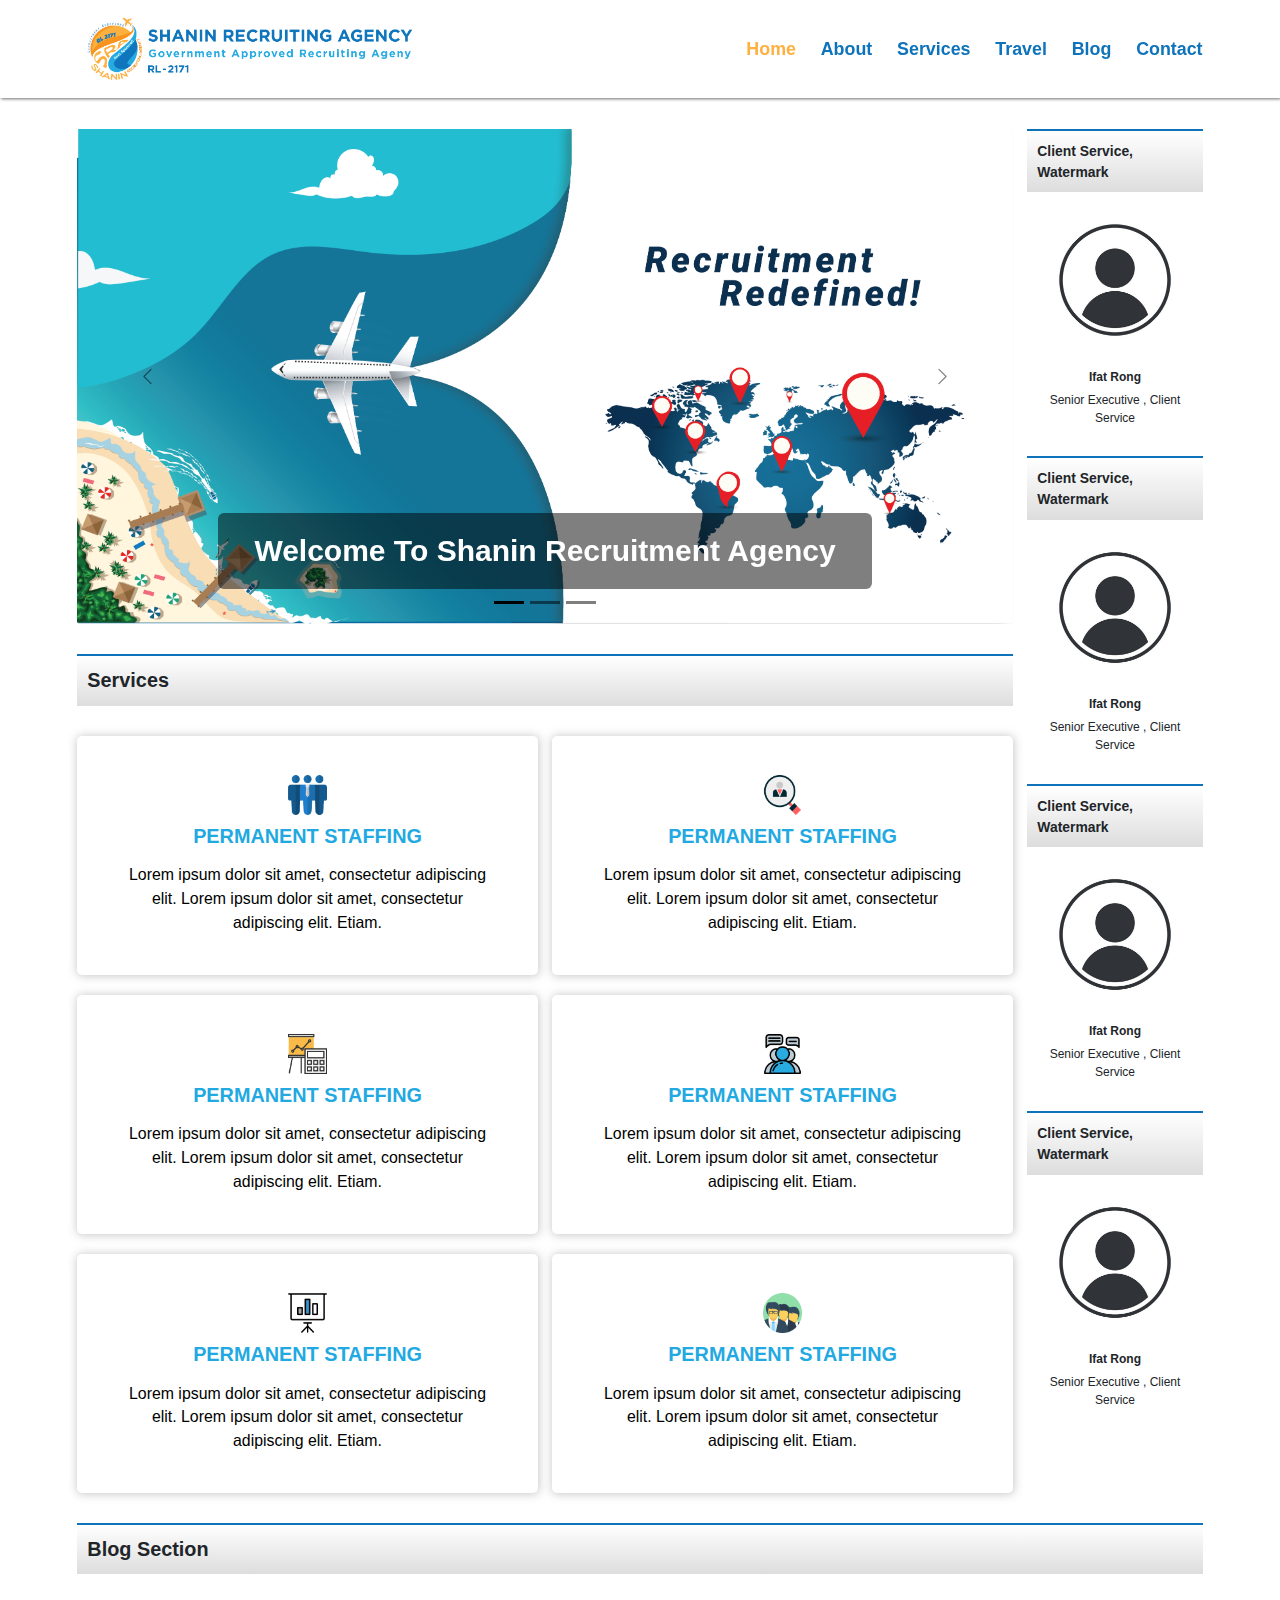
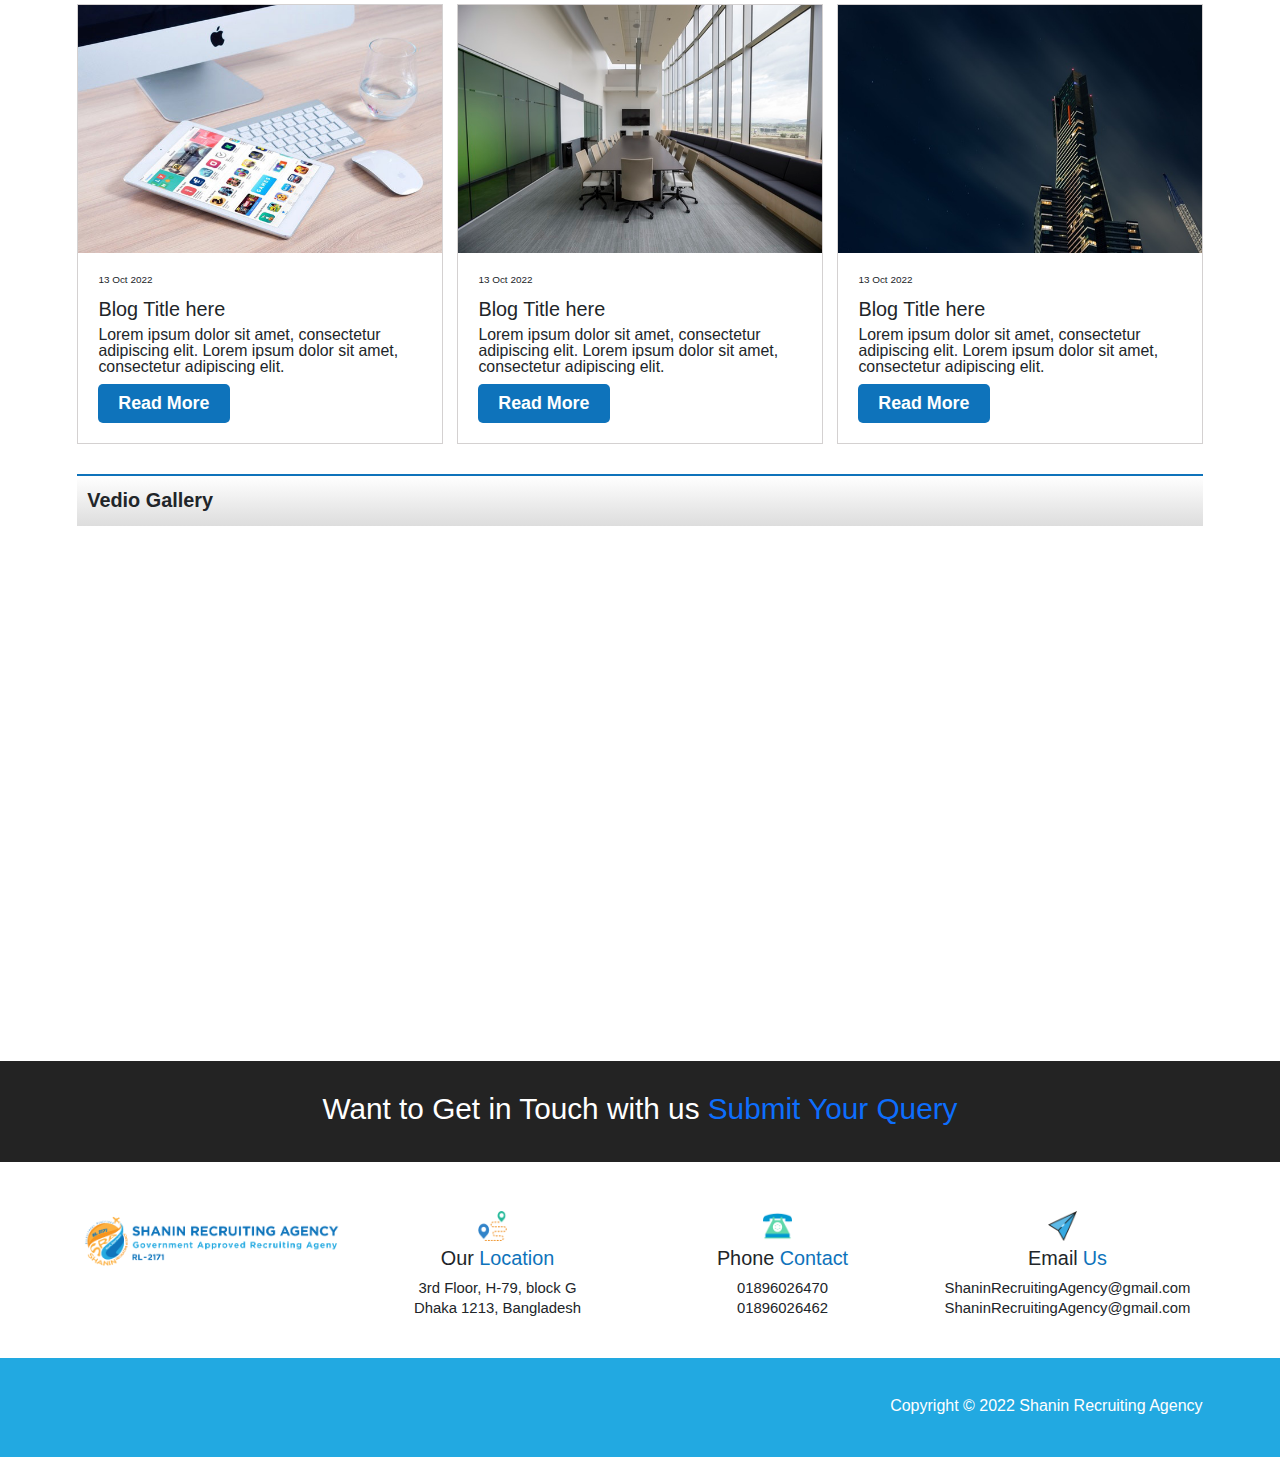
<file: index.html>
<!DOCTYPE html>
<html lang="en">

<head>
    <meta charset="UTF-8">
    <meta http-equiv="X-UA-Compatible" content="IE=edge">
    <meta name="viewport" content="width=device-width, initial-scale=1.0">
    <link rel="shortcut icon" href="./resourcs/images/favicon-16x16.png" type="image/x-icon">
    <!-- font awesome cdn  -->
    <link rel="stylesheet" href="https://cdnjs.cloudflare.com/ajax/libs/font-awesome/6.2.0/css/all.min.css"
        integrity="sha512-xh6O/CkQoPOWDdYTDqeRdPCVd1SpvCA9XXcUnZS2FmJNp1coAFzvtCN9BmamE+4aHK8yyUHUSCcJHgXloTyT2A=="
        crossorigin="anonymous" referrerpolicy="no-referrer" />
    <title>Home</title>
    <!-- all css files here  -->
    <link rel="stylesheet" href="./resourcs/css/bootstrap.min.css">
    <link rel="stylesheet" href="./resourcs/css/style.css">
</head>

<body>
    <!-- header section html start from here  -->
    <div class="header_wrapper">
        <div class="container">
            <div class="header">

                <div id="bars">
                    <div id="bar1"></div>
                    <div id="bar2"></div>
                    <div id="bar3"></div>
                </div>

                <div class="BrandIcon">
                    <a href="./index.html"> <img src="resourcs/images/brandicon.png" alt="Logo"></a>
                </div>

                <ul class="menu">
                    <li><a id="active" href="./index.html">Home</a></li>
                    <li><a href="./about.html">About</a></li>
                    <li><a href="./services.html">Services</a></li>
                    <li><a href="https://so8uj.github.io/shsnin-tours-and-travel/index.html">Travel</a></li>
                    <li><a href="./blog.html">Blog</a></li>
                    <li><a href="./contact.html">Contact</a></li>
                </ul>
                <input type="button" id="travel_site_btn" value="Travel">
            </div>
        </div>
    </div>
    <!-- header section html end from here  -->

    <!-- main sectin html start  -->
    <main>
        <div id="top_blank"></div>
        <div class="container">
            <div class="row">
                <div class="col-lg-10">
                    <!-- hero area section html start  -->
                    <div class="hero_area_wrapper">
                        <div class="hero_area">
                            <div class="slider">
                                <div id="carouselExampleDark" class="carousel carousel-dark slide"
                                    data-bs-ride="carousel">
                                    <div class="carousel-indicators">
                                        <button type="button" data-bs-target="#carouselExampleDark" data-bs-slide-to="0"
                                            class="active" aria-current="true" aria-label="Slide 1"></button>
                                        <button type="button" data-bs-target="#carouselExampleDark" data-bs-slide-to="1"
                                            aria-label="Slide 2"></button>
                                        <button type="button" data-bs-target="#carouselExampleDark" data-bs-slide-to="2"
                                            aria-label="Slide 3"></button>
                                    </div>
                                    <div class="carousel-inner">
                                        <div class="carousel-item active" data-bs-interval="10000">
                                            <img src="./resourcs/images/slider_image1.png" class="d-block w-100"
                                                alt="BannerImage">
                                            <div class="carousel-caption  d-md-block">
                                                <h1 id="curOusel_title">Welcome To Shanin Recruitment Agency </h1>
                                            </div>
                                        </div>
                                        <div class="carousel-item" data-bs-interval="2000">
                                            <img src="./resourcs/images/slider_images2.png" class="d-block w-100"
                                                alt="BannerImage">
                                            <div class="carousel-caption  d-md-block">
                                                <h1 id="curOusel_title">Welcome To Shanin Recruitment Agency </h1>
                                            </div>
                                        </div>
                                        <div class="carousel-item" data-bs-interval="2000">
                                            <img src="./resourcs/images/slider_images3.jpg" class="d-block w-100"
                                                alt="BannerImage">
                                            <div class="carousel-caption  d-md-block">
                                                <h1 id="curOusel_title">Welcome To Shanin Recruitment Agency</h1>
                                            </div>
                                        </div>
                                    </div>
                                    <button class="carousel-control-prev" type="button"
                                        data-bs-target="#carouselExampleDark" data-bs-slide="prev">
                                        <span class="carousel-control-prev-icon" aria-hidden="true"></span>
                                        <span class="visually-hidden">Previous</span>
                                    </button>
                                    <button class="carousel-control-next" type="button"
                                        data-bs-target="#carouselExampleDark" data-bs-slide="next">
                                        <span class="carousel-control-next-icon" aria-hidden="true"></span>
                                        <span class="visually-hidden">Next</span>
                                    </button>
                                </div>
                            </div>
                        </div>
                    </div>
                    <!-- hero area section html end -->

                    <!-- services section html start  -->
                    <div id="services" class="services_wrapper">
                        <div class="services">
                            <div class="services_header_wrapper">
                                <div class="index_section_title left_title">
                                    Services
                                </div>
                            </div>
                            <div class="services_body">
                                <div class="">
                                    <div class="row">
                                        <div class="col-lg-6 col-md-6 col-sm-12">
                                            <div class="services_card">
                                                <img src="./resourcs/images/services_icon/services_iconOne.png"
                                                    alt="icon">
                                                <h2>PERMANENT STAFFING</h2>
                                                <p>
                                                    Lorem ipsum dolor sit amet, consectetur adipiscing elit. Lorem ipsum
                                                    dolor sit amet, consectetur adipiscing elit. Etiam.
                                                </p>
                                            </div>
                                        </div>
                                        <div class="col-lg-6 col-md-6 col-sm-12">
                                            <div class="services_card">
                                                <img src="./resourcs/images/services_icon/services_icon_two.png"
                                                    alt="icon">
                                                <h2>PERMANENT STAFFING</h2>
                                                <p>
                                                    Lorem ipsum dolor sit amet, consectetur adipiscing elit. Lorem ipsum
                                                    dolor sit amet, consectetur adipiscing elit. Etiam.
                                                </p>
                                            </div>
                                        </div>
                                        <div class="col-lg-6 col-md-6 col-sm-12">
                                            <div class="services_card">
                                                <img src="./resourcs/images/services_icon/services_icon_three.png"
                                                    alt="icon">
                                                <h2>PERMANENT STAFFING</h2>
                                                <p>
                                                    Lorem ipsum dolor sit amet, consectetur adipiscing elit. Lorem ipsum
                                                    dolor sit amet, consectetur adipiscing elit. Etiam.
                                                </p>
                                            </div>
                                        </div>
                                        <div class="col-lg-6 col-md-6 col-sm-12">
                                            <div class="services_card">
                                                <img src="./resourcs/images/services_icon/services_icon_four.png"
                                                    alt="icon">
                                                <h2>PERMANENT STAFFING</h2>
                                                <p>
                                                    Lorem ipsum dolor sit amet, consectetur adipiscing elit. Lorem ipsum
                                                    dolor sit amet, consectetur adipiscing elit. Etiam.
                                                </p>
                                            </div>
                                        </div>
                                        <div class="col-lg-6 col-md-6 col-sm-12">
                                            <div class="services_card mb-0">
                                                <img src="./resourcs/images/services_icon/services_icon_five.png"
                                                    alt="icon">
                                                <h2>PERMANENT STAFFING</h2>
                                                <p>
                                                    Lorem ipsum dolor sit amet, consectetur adipiscing elit. Lorem ipsum
                                                    dolor sit amet, consectetur adipiscing elit. Etiam.
                                                </p>
                                            </div>
                                        </div>
                                        <div class="col-lg-6 col-md-6 col-sm-12">
                                            <div id="margin" class="services_card mb-0">
                                                <img src="./resourcs/images/services_icon/services_icon_six.png"
                                                    alt="icon">
                                                <h2>PERMANENT STAFFING</h2>
                                                <p>
                                                    Lorem ipsum dolor sit amet, consectetur adipiscing elit. Lorem ipsum
                                                    dolor sit amet, consectetur adipiscing elit. Etiam.
                                                </p>
                                            </div>
                                        </div>
                                    </div>
                                </div>
                            </div>
                        </div>
                    </div>
                    <!-- services section html ends-->


                </div>
                <!-- trem members  -->
                <div class="col-lg-2">

                    <div class="reight_single_content">
                        <div class="index_section_title">
                            Client Service, Watermark
                        </div>
                        <div class="Top_tream_member">
                            <img src="./resourcs/images/about/member_img/dafult.png" alt="image">
                            <div class="top_team_mem_info">
                                <p>Ifat Rong</p>
                                <span> Senior Executive , Client Service</span>
                            </div>
                        </div>
                    </div>
                    <div class="reight_single_content">
                        <div class="index_section_title">
                            Client Service, Watermark
                        </div>
                        <div class="Top_tream_member">
                            <img src="./resourcs/images/about/member_img/dafult.png" alt="image">
                            <div class="top_team_mem_info">
                                <p>Ifat Rong</p>
                                <span> Senior Executive , Client Service</span>
                            </div>
                        </div>
                    </div>
                    <div class="reight_single_content">
                        <div class="index_section_title">
                            Client Service, Watermark
                        </div>
                        <div class="Top_tream_member">
                            <img src="./resourcs/images/about/member_img/dafult.png" alt="image">
                            <div class="top_team_mem_info">
                                <p>Ifat Rong</p>
                                <span> Senior Executive , Client Service</span>
                            </div>
                        </div>
                    </div>
                    <div class="reight_single_content">
                        <div class="index_section_title">
                            Client Service, Watermark
                        </div>
                        <div class="Top_tream_member">
                            <img src="./resourcs/images/about/member_img/dafult.png" alt="image">
                            <div class="top_team_mem_info">
                                <p>Ifat Rong</p>
                                <span> Senior Executive , Client Service</span>
                            </div>
                        </div>
                    </div>

                </div>
                <!-- trem members  -->
            </div>
        </div>

        <!-- blog section html start  -->
        <div class="blog_section">
            <div class="blog_header_wrapper">
                <div class="container">
                    <div class="index_section_title left_title">
                        Blog Section
                    </div>
                </div>
            </div>
            <div class="home_blog_body">
                <div class="container">
                    <div class="home_all_blogs">
                        <div class="row">
                            <div class="col-lg-4 col-md-6 col-sm-12">
                                <div class="single_blog mb-0">
                                    <div class="blog_img">
                                        <img src="./resourcs/images/blog/news1.jpg" alt="Image">
                                    </div>
                                    <div class="blog_time">
                                        <i class="fa-solid fa-calendar-days"></i>
                                        <span id="day">13 Oct</span>
                                        <span id="year">2022</span>
                                    </div>
                                    <div class="blog_title">
                                        <h2>Blog Title here</h2>
                                    </div>
                                    <div class="blog_dosc">
                                        <p>
                                            Lorem ipsum dolor sit amet, consectetur adipiscing elit. Lorem ipsum dolor
                                            sit amet, consectetur adipiscing elit.
                                        </p>
                                    </div>
                                    <div class="blog_view_btn">
                                        <a href="./singleBlog.html"><input id="blog_view_btn" type="button"
                                                value="Read More"></a>
                                    </div>
                                </div>
                            </div>
                            <div class="col-lg-4 col-md-6 col-sm-12">
                                <div id="margin" class="single_blog mb-0">
                                    <div class="blog_img">
                                        <img src="./resourcs/images/blog/news2.jpg" alt="Image">
                                    </div>
                                    <div class="blog_time">
                                        <i class="fa-solid fa-calendar-days"></i>
                                        <span id="day">13 Oct</span>
                                        <span id="year">2022</span>
                                    </div>
                                    <div class="blog_title">
                                        <h2>Blog Title here</h2>
                                    </div>
                                    <div class="blog_dosc">
                                        <p>
                                            Lorem ipsum dolor sit amet, consectetur adipiscing elit. Lorem ipsum dolor
                                            sit amet, consectetur adipiscing elit.
                                        </p>
                                    </div>
                                    <div class="blog_view_btn">
                                        <a href="./singleBlog.html"><input id="blog_view_btn" type="button"
                                                value="Read More"></a>
                                    </div>
                                </div>
                            </div>
                            <div class="col-lg-4 col-md-6 col-sm-12">
                                <div id="card_margin" class="single_blog mb-0">
                                    <div class="blog_img">
                                        <img src="./resourcs/images/blog/news3.jpg" alt="Image">
                                    </div>
                                    <div class="blog_time">
                                        <i class="fa-solid fa-calendar-days"></i>
                                        <span id="day">13 Oct</span>
                                        <span id="year">2022</span>
                                    </div>
                                    <div class="blog_title">
                                        <h2>Blog Title here</h2>
                                    </div>
                                    <div class="blog_dosc">
                                        <p>
                                            Lorem ipsum dolor sit amet, consectetur adipiscing elit. Lorem ipsum dolor
                                            sit amet, consectetur adipiscing elit.
                                        </p>
                                    </div>
                                    <div class="blog_view_btn">
                                        <a href="./singleBlog.html"><input id="blog_view_btn" type="button"
                                                value="Read More"></a>
                                    </div>
                                </div>
                            </div>
                        </div>
                    </div>
                </div>
            </div>
        </div>
        <!-- blog section html end -->

        <!-- youtube vedio section html start  -->
        <div class="container">
            <div class="youtube_vedios">
                <div class="Youtube_vedio_titile">
                    <div class="index_section_title left_title">
                        Vedio Gallery
                    </div>
                </div>
                <div class="youtube_vedio_body">
                    <div class="row">
                        <div class="col-md-4">
                            <div class="single_Youtube_vedio">
                                <iframe width="560" height="315" src="https://www.youtube.com/embed/QhtsO5zp29A"
                                    title="YouTube video player" frameborder="0"
                                    allow="accelerometer; autoplay; clipboard-write; encrypted-media; gyroscope; picture-in-picture"
                                    allowfullscreen></iframe>
                            </div>
                        </div>
                        <div class="col-md-4">
                            <div class="single_Youtube_vedio">
                                <iframe width="560" height="315" src="https://www.youtube.com/embed/QhtsO5zp29A"
                                    title="YouTube video player" frameborder="0"
                                    allow="accelerometer; autoplay; clipboard-write; encrypted-media; gyroscope; picture-in-picture"
                                    allowfullscreen></iframe>
                            </div>
                        </div>
                        <div class="col-md-4">
                            <div class="single_Youtube_vedio">
                                <iframe width="560" height="315" src="https://www.youtube.com/embed/QhtsO5zp29A"
                                    title="YouTube video player" frameborder="0"
                                    allow="accelerometer; autoplay; clipboard-write; encrypted-media; gyroscope; picture-in-picture"
                                    allowfullscreen></iframe>
                            </div>
                        </div>
                    </div>
                    <div class="row mt-3">
                        <div class="col-md-4">
                            <div class="single_Youtube_vedio">
                                <iframe width="560" height="315" src="https://www.youtube.com/embed/QhtsO5zp29A"
                                    title="YouTube video player" frameborder="0"
                                    allow="accelerometer; autoplay; clipboard-write; encrypted-media; gyroscope; picture-in-picture"
                                    allowfullscreen></iframe>
                            </div>
                        </div>
                        <div class="col-md-4">
                            <div class="single_Youtube_vedio">
                                <iframe width="560" height="315" src="https://www.youtube.com/embed/QhtsO5zp29A"
                                    title="YouTube video player" frameborder="0"
                                    allow="accelerometer; autoplay; clipboard-write; encrypted-media; gyroscope; picture-in-picture"
                                    allowfullscreen></iframe>
                            </div>
                        </div>
                        <div class="col-md-4">
                            <div class="single_Youtube_vedio">
                                <iframe width="560" height="315" src="https://www.youtube.com/embed/QhtsO5zp29A"
                                    title="YouTube video player" frameborder="0"
                                    allow="accelerometer; autoplay; clipboard-write; encrypted-media; gyroscope; picture-in-picture"
                                    allowfullscreen></iframe>
                            </div>
                        </div>
                    </div>
                </div>
            </div>
        </div>
        <!-- youtube vedio section html end -->

    </main>
    <!-- main section html end  -->

    <!-- footer section html start  -->
    <div class="footer">
        <div class="footer_header_wrapper">
            <div class="container">
                <div class="footer_header">
                    <h1>Want to Get in Touch with us <span id="konnect-button"><a href="#">
                                Submit Your Query
                            </a></span></h1>
                </div>
            </div>
        </div>
        <div class="footer_body">
            <div class="container">
                <div class="row">
                    <div class="col-lg-3 col-md-6 col-sm-6">
                        <div class="footer_card">
                            <a href="./index.html">
                                <img src="./resourcs/images/brandicon.png" width="200px"  alt="icon">
                            </a>
                        </div>
                    </div>
                    <div class="col-lg-3 col-md-6 col-sm-6">
                        <div class="footer_card">
                            <div class="footer_card_header">
                                <img src="./resourcs/images/footer_icon/location_icon.png" alt="icon">
                                <h3>Our <span id="text_color">Location</span></h3>
                            </div>
                            <div class="footer_card_body">
                                <h4>3rd Floor, H-79, block G</h4>
                                <h4>Dhaka 1213, Bangladesh</h4>
                            </div>
                        </div>
                    </div>
                    <div class="col-lg-3 col-md-6 col-sm-6">
                        <div class="footer_card">
                            <div class="footer_card_header">
                                <img src="./resourcs/images/footer_icon/phone.png" alt="icon">
                                <h3>Phone <span id="text_color">Contact</span></h3>
                            </div>
                            <div class="footer_card_body">
                                <h4>01896026470</h4>
                                <h4>01896026462</h4>
                            </div>
                        </div>
                    </div>
                    <div class="col-lg-3 col-md-6 col-sm-6">
                        <div class="footer_card">
                            <div class="footer_card_header">
                                <img src="./resourcs/images/footer_icon/email.png" alt="icon">
                                <h3>Email<span class="ms-2" id="text_color">Us</span></h3>
                            </div>
                            <div class="footer_card_body">
                                <h4>ShaninRecruitingAgency@gmail.com</h4>
                                <h4>ShaninRecruitingAgency@gmail.com</h4>
                            </div>
                        </div>
                    </div>
                </div>
            </div>
        </div>
        <div class="main_footer_wrapper">
            <div class="container">
                <div class="main_footer">
                    <div class="social_icon">
                        <a href="https://www.facebook.com/profile.php?id=100063948285455" target="_blank">
                            <i class="fa-brands fa-facebook-f"></i>
                        </a>
                        <a href="https://www.youtube.com/channel/UCUKOq0DlnpKA5ZDBXjF7bUw" target="_blank">
                            <i class="fa-brands fa-youtube"></i>
                        </a>
                        <a href="#" target="_blank">
                            <i class="fa-brands fa-twitter"></i>
                        </a>
                        <a href="mailto:shaninrecruitingagency@gmail.com" target="_blank">
                            <i class="fa-solid fa-envelope"></i>
                        </a>
                        <a href="#" target="_blank">
                            <i class="fa-brands fa-instagram"></i>
                        </a>
                        <a href="#" target="_blank">
                            <i class="fa-brands fa-linkedin-in"></i>
                        </a>
                    </div>
                    <div class="copyRighttext">
                        Copyright &copy; 2022 Shanin Recruiting Agency
                    </div>
                </div>
            </div>
        </div>
    </div>
    <!-- footer section html end -->

    <!-- all js files link here  -->
    <script src="./resourcs/js/main.js"></script>
    <script src="./resourcs/js/bootstrap.min.js"></script>
</body>

</html>
</file>
<file: resourcs/css/style.css>
/* RESET CSS  */
* {
    padding: 0;
    margin: 0;
    box-sizing: border-box;
    outline: none;
}

img {
    width: 100%
}

a {
    text-decoration: none;
}

ul {
    list-style: none;
    margin-bottom: 0;
}
p{
    margin-bottom: 0 !important;
}

html {
    font-size: 62.0%;
}

body {
    scroll-behavior: smooth;
    font-family: 'Quicksand', sans-serif !important;
}
.fa-brands{
    line-height: 3;
}

/* common code  */
/* ================================ */
:root {
    --color-a: #FEB041;
    --color-b: #22A9E1;
    --color-c: #0E74BC;
    --color-d: #fff;
}

#text_color {
    color: var(--color-b);
    transition: all 0.3s ease;
}

#text_color:hover {
    color: var(--color-c);
}
#top_blank{
    margin-top: 13rem;
    display: block;
    content: '';
}

/* adding all fonts  */
/* ============================ */

/* Quicksand and Arimo */
@import url('https://fonts.googleapis.com/css2?family=Arimo:wght@400;500;600&family=Quicksand:wght@600;700&display=swap');

/* font-family: 'Quicksand', sans-serif; */
/* font-family: 'Arimo', sans-serif; */


/* header section css start  */
/* =============================== */
.header_wrapper {
    background-color: var(--color-d);
    color: #000;
    padding: 1rem 0rem;
    box-shadow: 1px 1px 3px #0000008f;
    margin-bottom: 0.2rem;
    position: fixed;
    top: 0;
    left: 0;
    width: 100%;
    z-index: 999;
}

.header {
    display: flex;
    align-items: center;
    justify-content: space-between;
    width: 100%;
}

.BrandIcon> a >img {
    width: 35rem;
}

.menu {
    display: flex;
    align-items: center;
}

.menu>li {
    margin-left: 2.5rem;
}

.menu>li>a {
    font-size: 1.8rem;
    color: var(--color-c);
    font-weight: 600;
    transition: 0.3s;
}
.menu>li>a:hover{
    color: var(--color-a);
}
#active{
    color: var(--color-a);
}
.sticky {
    background-color: var(--color-d);
}
#bars{
    display: none;
}
#travel_site_btn {
    padding: 4px 10px;
    font-size: 16px;
    border: none;
    border-radius: 5px;
    background-color: var(--color-a);
    display: none;
    margin-left: 10px;
    color: var(--color-d);
    font-weight: 600;
    transition: all 0.3s linear;
}
#travel_site_btn:hover{
    background-color: var(--color-c);
}

/* hero area section css start  */
/* ================================= */
.hero_area_wrapper {
    height: 55vh !important;
}

.carousel-item>img {
    height: 55vh !important;
}
.hero_area{
    position: relative;
}
#curOusel_title{
    font-size: 30px;
    font-weight: 600;
    padding-bottom: 20px;
    padding-top: 20px;
    background-color: #00000080;
    color: #fff;
    border-radius: 6px;
    margin-bottom: 10px;
}
.colorText{
    color: var(--color-a);
}


/* footer section css start  */
/* ========================================= */
.footer_header_wrapper {
    background-color: rgb(2 2 2 / 87%);
    padding: 3rem 0rem;
}

.footer_header {
    text-align: center;
}

.footer_header>h1 {
    font-size: 3rem;
    color: var(--color-d);
}

.footer_body {
    margin: 4rem 0rem;
}

.footer_card {
    margin-top: 1rem;
    text-align: center;
}

td.member_info_element {
    width: 120px;
}

.footer_card_header>img {
    width: 3rem;
    margin-right: 1rem;
}

.footer_card_header>h3 {
    font-size: 2rem;
    margin-top: 6px;
}
/* .footer_card_header > h3 > span{
    margin-left: 5px;
} */

.footer_card_body {
    margin-top: 1.5rem;
}

.footer_card_body>p {
    font-size: 1.6rem;
}

.main_footer_wrapper {
    background-color: var(--color-b);
    color: var(--color-d);
}

.main_footer {
    padding: 1.5rem 0rem;
    text-align: center;
    display: flex;
    justify-content: space-between;

}

.social_icon > a >i {
    color: var(--color-d);
    font-size: 2rem;
    margin-right: 1.5rem;
    cursor: pointer;
    transition: all 0.5s ease;
}

.social_icon > a >i:hover {
    transform: scale(1.2);
}
.social_icon {
    margin-top: 10px;
}

.copyRighttext {
    font-size: 16px;
    line-height: 3;
    margin-top: 10px;
}

.Top_tream_member {
    padding: 10px;
}

.top_team_mem_info {
    text-align: center;
    margin-top: 10px;
}
.top_team_mem_info > p {
    font-weight: 800;
    font-size: 12px;
    padding-bottom: 5px;
}
.top_team_mem_info > span {
    font-size: 12px;
}

/* responsive css start from here  */
/* ====================================== */

@media (max-width:991px) {
    /* mobile menu  */
    .menu{
        position: absolute;
        left: 0;
        width: 40%;
        height: 52rem;
        display: block;
        margin-top: 62rem;
        padding: 7rem;
        background-color: var(--color-c);
        transform: scaleX(0);
        transform-origin:left;
        transition:all 0.3s  linear;
        cursor: pointer;
    }
    .menu> li > a{
        transition:all 0.2s linear;
    }
    .menu> li > a:hover{
        border-bottom: 2px solid var(--color-a);
    }
    #bars {
        width: 3.5rem;
        display: block;
    }
    .header{
        display: flex;
        align-items: center;
        justify-content: space-between;
    }
    #bar1,
    #bar2,
    #bar3 {
        width: 100%;
        height: 0.5rem;
        background-color: var(--color-c);
        border-radius: 0.5rem;
        transition: all 0.2s linear;
    }

    #bar1 {
        transform: translateY(-0.4rem);
    }

    #bar3 {
        transform: translateY(0.6rem);
    }

    .clicked #bar1 {
        transform: translateY(0.4rem) rotate(-45deg);
    }

    .clicked #bar2 {
        opacity: 0;
    }

    .clicked #bar3 {
        transform: translateY(-0.6rem) rotate(45deg);
    }
    .showMenu{
        transform: scaleX(1);
    }
    .showMenu > li > a{
        color: var(--color-d);
        line-height: 2;
    }
    #curOusel_title{
        font-size: 20px;
        font-weight: 600;
        padding-bottom: 10px;
        padding-top: 10px;
        background-color: #000000a3;
        color: #fff;
        border-radius: 6px;
        margin-bottom: 5px;
    }
    #travelLink{
        display: none;
    }
    #travel_site_btn{
        display: block;
    }
    .top_team_mem_info P {
        font-size: 25px;
    }
    .top_team_mem_info > span {
        font-size: 20px;
    }
    .index_section_title{
        margin-top: 15px;
    }
    #card_margin{
        margin-top: 20px;
    }
}

@media (max-width:767px) {
    .menu{
        width: 100%;
        text-align: center;
    }
    .menu> li{
        margin-left: 0;
    }
    .footer_card {
        text-align: center;
    }

    .footer_card_header {
        width: 20rem;
        margin: 0 auto;
    }
    .tream_body{
        overflow-x: scroll;
        height: 100%;
    }
    #margin{
        margin-top: 20px;
    }
    .main_footer{
        flex-direction: column;
        text-align: center;
    }

}

@media (max-width:575px) {
    .header>.BrandIcon>img {
        margin-left: 10rem;
    }
    .BrandIcon> a >img{
        width: 30rem;
    }
    #bars {
        right: 14%;
    }
    .menu{
        width: 100%;
    }
    .hero_area_wrapper {
        height: 50vh !important;
    }
    
    .carousel-item>img {
        height: 50vh !important;
    }
    .footer_card {
        text-align: left ;
        margin-left: 4rem;
    }
    .footer_card_header {
        margin: 0;
    }
    .main_footer{
        display: block;
        text-align: center;
    }
    .social_icon {
      margin: 10px 0px;
    }
}
@media (max-width:430px){
    .BrandIcon> a >img{
        width: 20rem;
    }
}

@media (max-width:300px){
    .BrandIcon> a >img{
        width: 12rem;
    }
}

.reight_single_content{
    margin-bottom: 2rem;
}
.reight_single_content:last-child{
    margin-bottom: 0;
}
.index_section_title{
    background: linear-gradient( #fff,#ddd);
    font-size: 1.4rem;
    font-weight: bold;
    width: 100%;
    padding: 1rem;
    border-top: 0.3rem solid var(--color-c);
}

/* youtube vedio section css  */
/* ==================================== */
.youtube_vedio_body {
    margin-top: 25px;
    margin-bottom: 25px;
}

.single_Youtube_vedio {
    position: relative; 
    padding-bottom: 56.25%; 
    padding-top: 30px;
     height: 0; 
     overflow: hidden;
}
.single_Youtube_vedio iframe{
    position: absolute; 
    top: 0;
    left: 0; 
    width: 100%; 
    height: 100%; 
}



/* ============================================= */
/* about page css start  */
/* ============================================= */

/* common code  */
/* ================================ */
:root {
    --color-a: #FEB041;
    --color-b: #22A9E1;
    --color-c: #0E74BC;
    --color-d: #fff;
}

#text_color {
    color: var(--color-b);
    transition: all 0.3s ease;
}

/* about page css start  */
 
.about_header_left > h2 {
    font-size: 3rem;
}

.about_header_left > h4 {
    font-size: 2rem;
    margin: 1rem 0rem;
}
.about_header_left > p {
    font-size: 1.6rem;
    margin-top: 2rem;
}
.about_header_left > ul{
    margin-top: 3rem;
}
.about_header_left > ul > li {
    font-size: 2rem;
    font-weight: 400;
}
.about_header_left > ul > li:before {
    content: "\f1db";
    font-family: FontAwesome;
    font-style: normal;
    text-decoration: inherit;
    color: #7FAAFF;
    margin-right: 6px;
    font-weight: bold;
    font-size: 14px;
}
.about_header_right{
    padding-top: 13rem;
    padding-left: 5rem;
}
.about_header_right > img {
    width: 15rem;
    margin-left: 2rem;
}
.about_header_right > h2 {
    font-size: 2.5rem;
    margin-top: 1.5rem;
}

/* why shanin section css  */
.why_shanin{
    background-image: url(../images/services-dark-bg.jpg);
    background-repeat: no-repeat;
    background-position: center center;
    padding: 5rem 0rem;
    margin-top: 5rem;
}
.why_shanin_left > h1 {
    font-size: 3rem;
    margin: 1rem 0rem;
    color: var(--color-d);
    font-weight: 600;
}

.why_shanin_left > img,
.why_shanin_right > img {
    width: 6rem;
    margin: 2rem  0rem;
}
.why_shanin_left > h2,
.why_shanin_right > h2{
    font-size: 2rem;
    color: var(--color-c);
    font-weight: 600;
}
.why_shanin_left > p,
.why_shanin_right > p{
    font-size: 1.8rem;
    color: var(--color-d);
    font-weight: 400;
}
.why_shanin_right{
    padding-top: 5.5rem;
}


/* tream section css start  */
.tream_body {
    margin-top: 25px;
}
.tream_section{
    padding: 0rem 0rem 5rem 0rem;
}
table{
    width: 100%;
}
tr{
    vertical-align: top;
}
td {
    box-sizing: border-box !important;
    padding: 5px !important;
    border: 1px solid #d8d8d8 !important;
    font-size: 13px;
}
#tream_member_img > img{
    width: 100px;
}
#info_table{
    width: 100%;
}
#contact_table{
    width: 100%;
}
#parsonal_info_table{
    background-color: #EEEEEE;
}
@media(max-width:991px){
    .about_header_right{
        display: none;
    }
    .why_shanin_right {
        padding-top: 0rem;
    }
}

/* services section css start  */
/* ===================================== */
.left_title{
    font-size: 2rem !important;
    margin: 30px 0px;
}
.services_header {
    display: flex;
    align-items: center;
}

.services_header>.fa-angles-right {
    font-size: 4rem;
    color: var(--color-c);
    margin-right: 1rem;
}

.services_header>h1 {
    font-size: 3.6rem;
    color: var(--color-d);
    font-weight: 600;
    font-family: 'Arimo', sans-serif;
}

.services_card {
    text-align: center;
    padding: 4rem 4rem;
    border-radius: 0.5rem;
    cursor: pointer;
    transition: all 0.3s ease;
    box-shadow: 0.1rem 0.1rem 1rem #6665655f;
    transition: 0.3s;
    margin-bottom: 20px;
}
.services_card:hover {
    box-shadow: 0.1rem 0.1rem 1rem #666565c7;
}
.services_card>img {
    width: 4rem;
}
.services_card>h2 {
    font-size: 2rem;
    font-weight: 600;
    color: var(--color-b);
    font-family: 'Arimo', sans-serif;
    padding: 1rem 0rem;
}

.services_card>h2:hover {
    color: var(--color-c);
}

.services_card>p {
    font-size: 1.6rem;
    color: #000;
    font-weight: 400;
    font-family: 'Arimo', sans-serif;
    transition: all 0.3s;
}



/* =========================== */
/* bolg section css start  */
/* =========================== */
/* common code  */
:root {
    --color-a: #FEB041;
    --color-b: #22A9E1;
    --color-c: #0E74BC;
    --color-d: #fff;
}

#text_color {
    color: var(--color-b);
    transition: all 0.3s ease;
}

/* blog header css  */
/* ==================== */

.blog_header{
    display: flex;
    align-items: center;
}
.blog_header_container{
    background-image: url(../images/services-dark-bg.jpg);
    background-repeat: no-repeat;
    background-position: center top;
    padding: 2rem 0rem;
}
#right_arrow{
    font-size: 3rem;
    color: var(--color-c);
    margin-right: 1rem;
}
.blog_header > h1{
    color: var(--color-d);
    font-weight: 600;
}


/* blog body css start  */
/* ======================= */
.blog_body {
   padding-bottom: 20px;
}
.blog_body > h1 {
    font-size: 2.5rem;
    font-weight: 600;
    margin-bottom: 0.8rem;
}

.blog_body > h2 {
    font-size: 2rem;
    margin-bottom: 1rem;
}

.single_blog {
    cursor: pointer;
    border: 1px solid #ccc9c9d9;
    margin-bottom: 20px;
}
.blog_img {
    overflow: hidden;
}
.blog_img > img {
    height: 25rem;
    transition: all 0.3s linear;
}
.blog_img > img:hover{
    transform: scale(1.1);
}
.blog_time {
    margin-top: 20px;
    padding: 0px 20px;
}
.blog_title {
    margin-top: 1rem;
    padding: 0px 20px;
}
.blog_title > h2 {
    font-size: 2rem;
}
.single_blog_dosc > h2 {
    margin-top: 10px;
    font-size: 20px;
    font-weight: 600;
    font-family: Quicksand;
}
.blog_dosc{
    padding: 0px 0px 10px 20px;
}
.blog_dosc > p {
    font-size: 1.6rem;
    line-height: 1;
}
input#blog_view_btn {
    border: none;
    outline: none;
    background: var(--color-c);
    border-radius: 0.5rem;
    font-size: 1.8rem;
    font-weight: 600;
    color: var(--color-d);
    margin-left: 0.5rem;
    transition: 0.3s linear;
    padding: 6px 20px;
    margin-bottom: 20px;
}
#blog_view_btn:hover{
    background-color: var(--color-b);
}
.all_blog_view_btn{
    margin-bottom: 2rem;
    text-align: center;
}
.blog_view_btn {
    margin-left: 1.5rem;
}
/* home page blog desgin css  */
#all_blog_view_btn{
    border: none;
    outline: none;
    padding: 1rem 3rem;
    color: var(--color-d);
    font-weight: 600;
    background-color: var(--color-c);
    margin-top: 2rem;
    font-size: 1.8rem;
    border-radius: 0.5rem;
    transition: 0.3s linear;
}
#all_blog_view_btn:hover{
    background-color: var(--color-b);
}


/* single blog page css start  */
/* ====================================== */
.Single_blog_title > h2{
    font-size: 30px;
    font-weight: 600;
    font-family: Quicksand;
    /* padding: 10px 0px; */
    margin-bottom: 27px;
}
.Single_blog_img {
    height: 400px;
    overflow: hidden;
}
.Single_blog_img > img{
    height: 100%;
    transition: all 0.4s linear;
    cursor: pointer;
}
.Single_blog_img > img:hover{
    transform: scale(1.2);
}
.single_blog_dosc > P{
    font-size: 18px;
    font-family: Quicksand;
    padding: 10px 0px;
    text-align: justify;
}
.letest_blogs_wrapper {
    padding: 0px 10px;
}
.letest_blog_title{
    margin-bottom: 10px;
    margin-top: 0px;
}
.latest-blogs {
    margin-top: 63px;
    border: 1px solid #ddd;
    padding: 0px 0px;
}
.latest_img {
    height: 160px;
}
.latest_time{
    margin-top: 8px;
    padding-left: 10px;
}
.latest_title{
    margin-top: 5px;
    padding-left: 10px;
}
#latest_blog_view_btn {
    margin-bottom: 10px;
    padding: 3px 10px;
    border-radius: 5px;
    border: none;
    background-color: var(--color-c);
    color: var(--color-d);
    font-size: 16px;
}
.latest_blog_view_btn{
    margin-left: 10px;
}
/* single blog page css start  */
/* ========================================= */


/* ============================== */
/* contact page css start  */
/* ===================================== */
/* common css  */
/* ================================ */
:root {
    --color-a: #FEB041;
    --color-b: #22A9E1;
    --color-c: #0e73bb;
    --color-d: #fff;
}

#text_color {
    color: var(--color-c);
    transition: all 0.3s ease;
}

/* contact form css start  */
/* ============================== */
.contact_header_wrapper{
    background-image: url(../images/services-dark-bg.jpg);
    background-repeat: no-repeat;
    background-position: center center;
    padding: 1.5rem 0rem;
}
.contact_header{
    display: flex;
    align-items: center;
}
#right_arrow{
    font-size: 3rem;
    color: var(--color-c);
    margin-right: 1rem;
}
.contact_header > h2{
    font-size: 3rem;
    font-weight: 600;
    color: var(--color-d);
}
.contact_body_wrapper{
    padding-bottom: 6rem;
}
.contact_body_titile > h1 {
    font-size: 3rem;
}

.contact_body_titile > h2 {
    font-size: 2rem;
}
.contact_form{
    width: 100%;
}
.contact_info > h1 {
    text-align: center;
    margin-top: 20px;
    margin-bottom: 25px;
}
.contact_form input , .contact_form textarea , .contact_form select
{
    width: 100%;
    height: 40px;
    font-size: 16px;
    line-height: 1.42857143;
    color: #555;
    background-color: #fff;
    background-image: none;
    border: 1px solid #d2d2d2;
    border-radius: 0px;
    margin-bottom: 15px;
    padding: 0.7rem;
    /* text-transform: capitalize; */
}
#massage{
    height: 15rem;
}
.contact_form input:focus,
.contact_form textarea:focus,
.contact_form select:focus{
    border: 1px solid var(--color-c);
}
#submitBtn{
    border: none;
    outline: none;
    padding: 0.5rem 1rem;
    background-color: var(--color-c);
    font-size: 2rem;
    border-radius: 0.5rem;
    color: var(--color-d);
    font-weight: 600;
    margin-top: 10px;
}

.contact_info{
    background-color: var(--color-c);
    padding: 3rem;
    color: var(--color-d);

}
.contact_body_titile {
    margin-top: 20px;
    margin-bottom: 25px;
}
.location {
    margin-top: 1.5rem;
}

.footer_card > img{
    width: 100px;
    height: 100px;
}
.footer_card_body{
   margin-top: 7px;
}
.phone {
    margin-top: 2rem;
}
.email {
    margin-top: 2rem;
}

.footer_card_body > h4{
    margin-bottom: 0px;
    line-height: 1.35;
}
/* responsive css  start*/
@media(max-width:991px){
    .footer_card_body > h4 {
        font-size: 11px;
    }
}
.footer_card_body>p{
    font-size: 12px;
}
@media(max-width:767px){
    .contact_info{
        display: none;
    }
}
</file>
